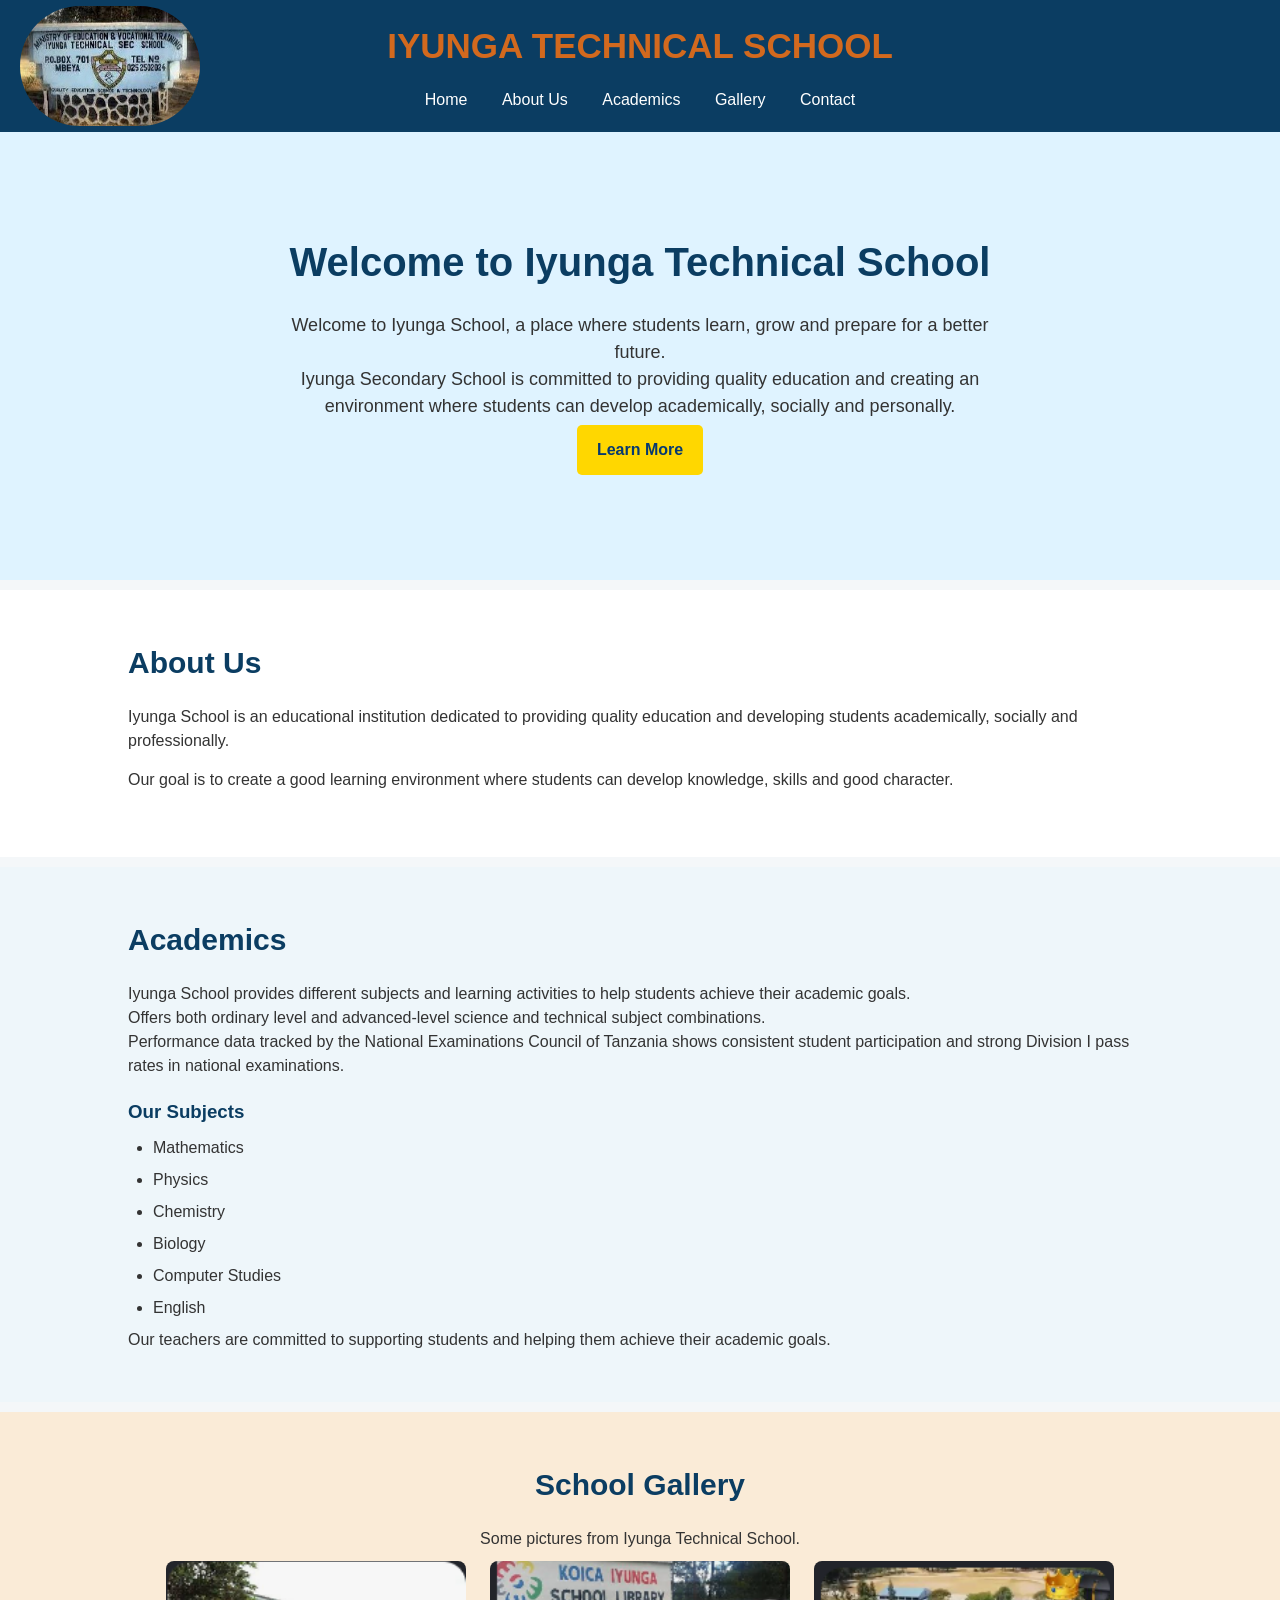
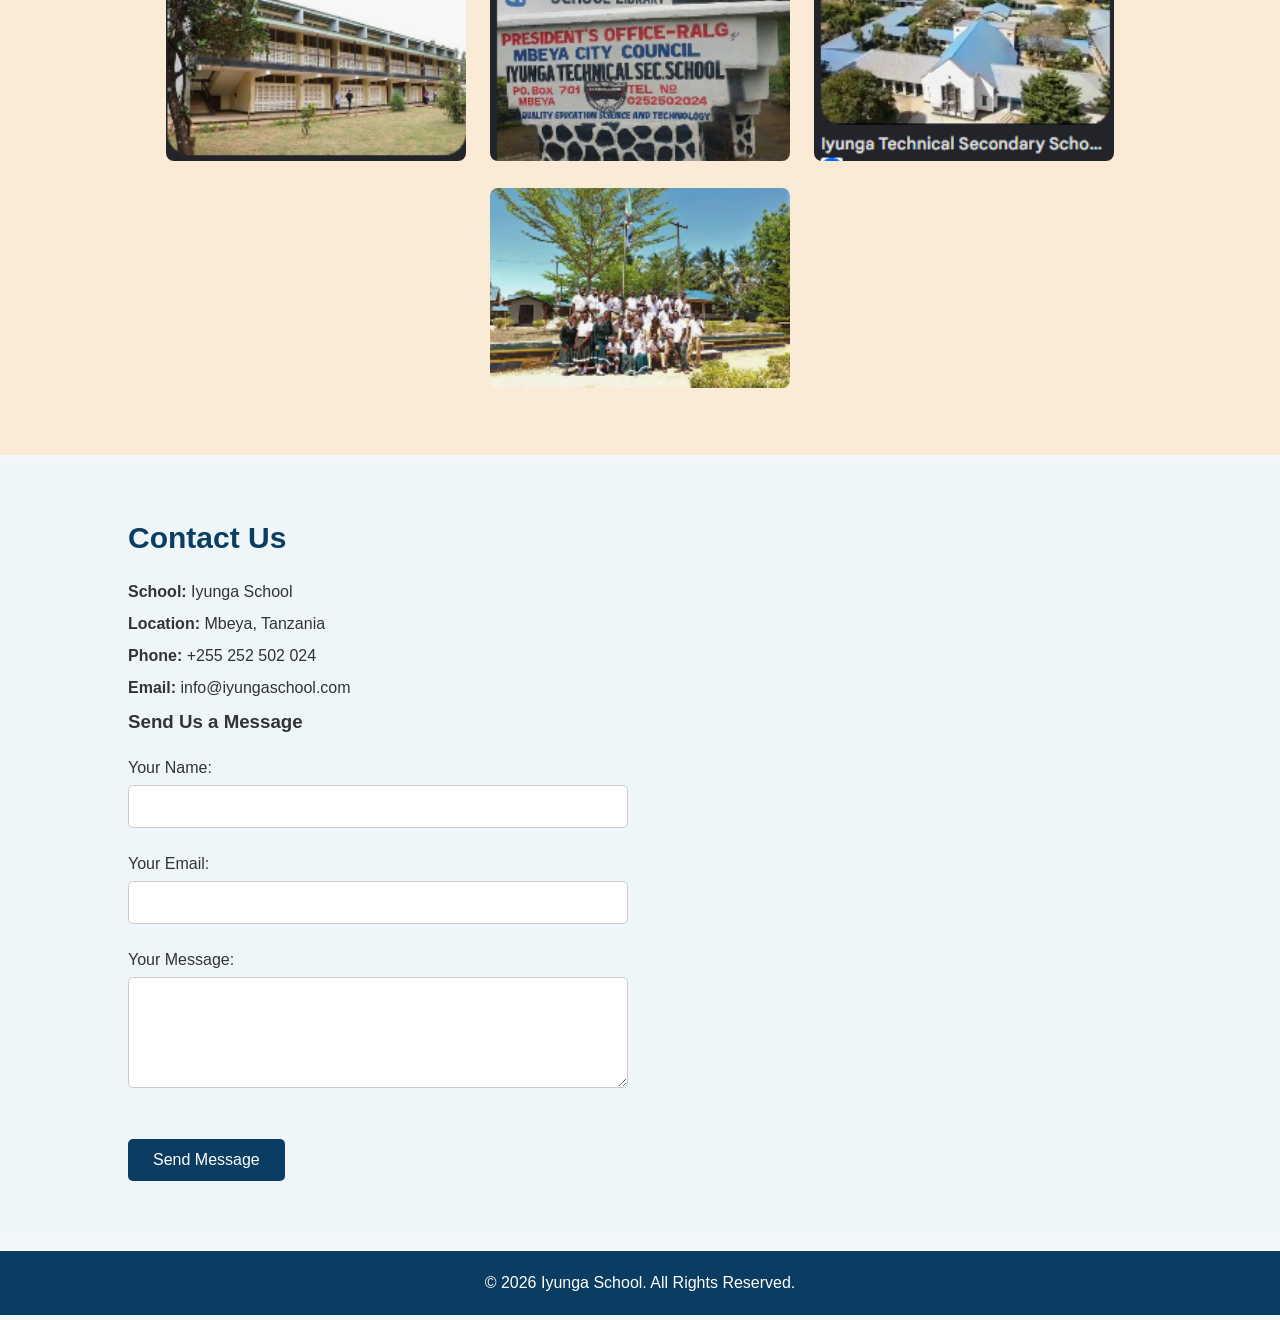
<file: index.html>
<!DOCTYPE html>
<html lang="en">
<head>
    <meta charset="UTF-8">
    <meta name="viewport" content="width=device-width, initial-scale=1.0">
    <title>Iyunga School</title>

       <!-- Connect HTML with CSS -->
    <link rel="stylesheet" href="style.css">
    <script src="iyunga.js"></script>
</head>

<body>

    <!-- Navigation Bar -->
    <header>
        <h1>IYUNGA TECHNICAL SCHOOL</h1>

        <img src="images.jpg" alt="iyunga logo" class="logo">
        <nav>
            <a href="#home">Home</a>
            <a href="#about">About Us</a>
            <a href="#academics">Academics</a>
            <a href="#gallery">Gallery</a>
            <a href="#contact">Contact</a>
        </nav>
    </header>


    <!-- Home Section -->
    <section id="home">
        <h2>Welcome to Iyunga Technical School</h2>

        <p>
            Welcome to Iyunga School, a place where students
            learn, grow and prepare for a better future. <br>

                        Iyunga Secondary School is committed to
                        providing quality education and creating
                        an environment where students can develop
                        academically, socially and personally.
                    
        </p>

        <a href="learn.html" class="btn">Learn More</a>

    </section>


    <!-- About Us Section -->
    <section id="about">
        <h2>About Us</h2>

        <p>
            Iyunga School is an educational institution dedicated
            to providing quality education and developing students
            academically, socially and professionally.
        </p>

        <p>
            Our goal is to create a good learning environment
            where students can develop knowledge, skills and
            good character.
        </p>
    </section>


    <!-- Academics Section -->
    <section id="academics">
        <h2>Academics</h2>

        <p>
            Iyunga School provides different subjects and
            learning activities to help students achieve
            their academic goals. <br>

            Offers both ordinary level and advanced-level science and technical subject combinations. <br>

            Performance data tracked by the National Examinations Council of Tanzania shows consistent student participation and strong Division I pass rates in national examinations.

        </p>

        <h3>Our Subjects</h3>

        <ul>
            <li>Mathematics</li>
            <li>Physics</li>
            <li>Chemistry</li>
            <li>Biology</li>
            <li>Computer Studies</li>
            <li>English</li>
        </ul>

        <p>
              Our teachers are committed to supporting
                        students and helping them achieve their
                        academic goals.
                    </p>
        </p>
    </section>


    <!-- Gallery Section -->
    <section id="gallery">
        <h2>School Gallery</h2>

        <p>Some pictures from Iyunga Technical School.</p>

        <img src="pict1.png" alt="Administration block" width="300">

        <img src="pict3.png" alt=" school logo" width="300">

        <img src="pictr4.png" alt="classroom">

        <img src="pict2.png" alt="students" width="300">
    </section>

    <!-- Contact Section -->
    <section id="contact">
        <h2>Contact Us</h2>

        <p><strong>School:</strong> Iyunga School</p>

        <p><strong>Location:</strong> Mbeya, Tanzania</p>

        <p><strong>Phone:</strong> +255 252 502 024</p>

        <p><strong>Email:</strong> info@iyungaschool.com</p>

        <h3>Send Us a Message</h3>

        <form>

            <label for="name">Your Name:</label><br>
            <input type="text" id="name" name="name">
            <br><br>

            <label for="email">Your Email:</label><br>
            <input type="email" id="email" name="email">
            <br><br>

            <label for="message">Your Message:</label><br>
            <textarea id="message" name="message" rows="5"></textarea>
            <br><br>

            <button type="submit">Send Message</button>

        </form>
    </section>


    <!-- Footer -->
    <footer>
        <p>&copy; 2026 Iyunga School. All Rights Reserved.</p>
    </footer>

</body>

</html>
</file>
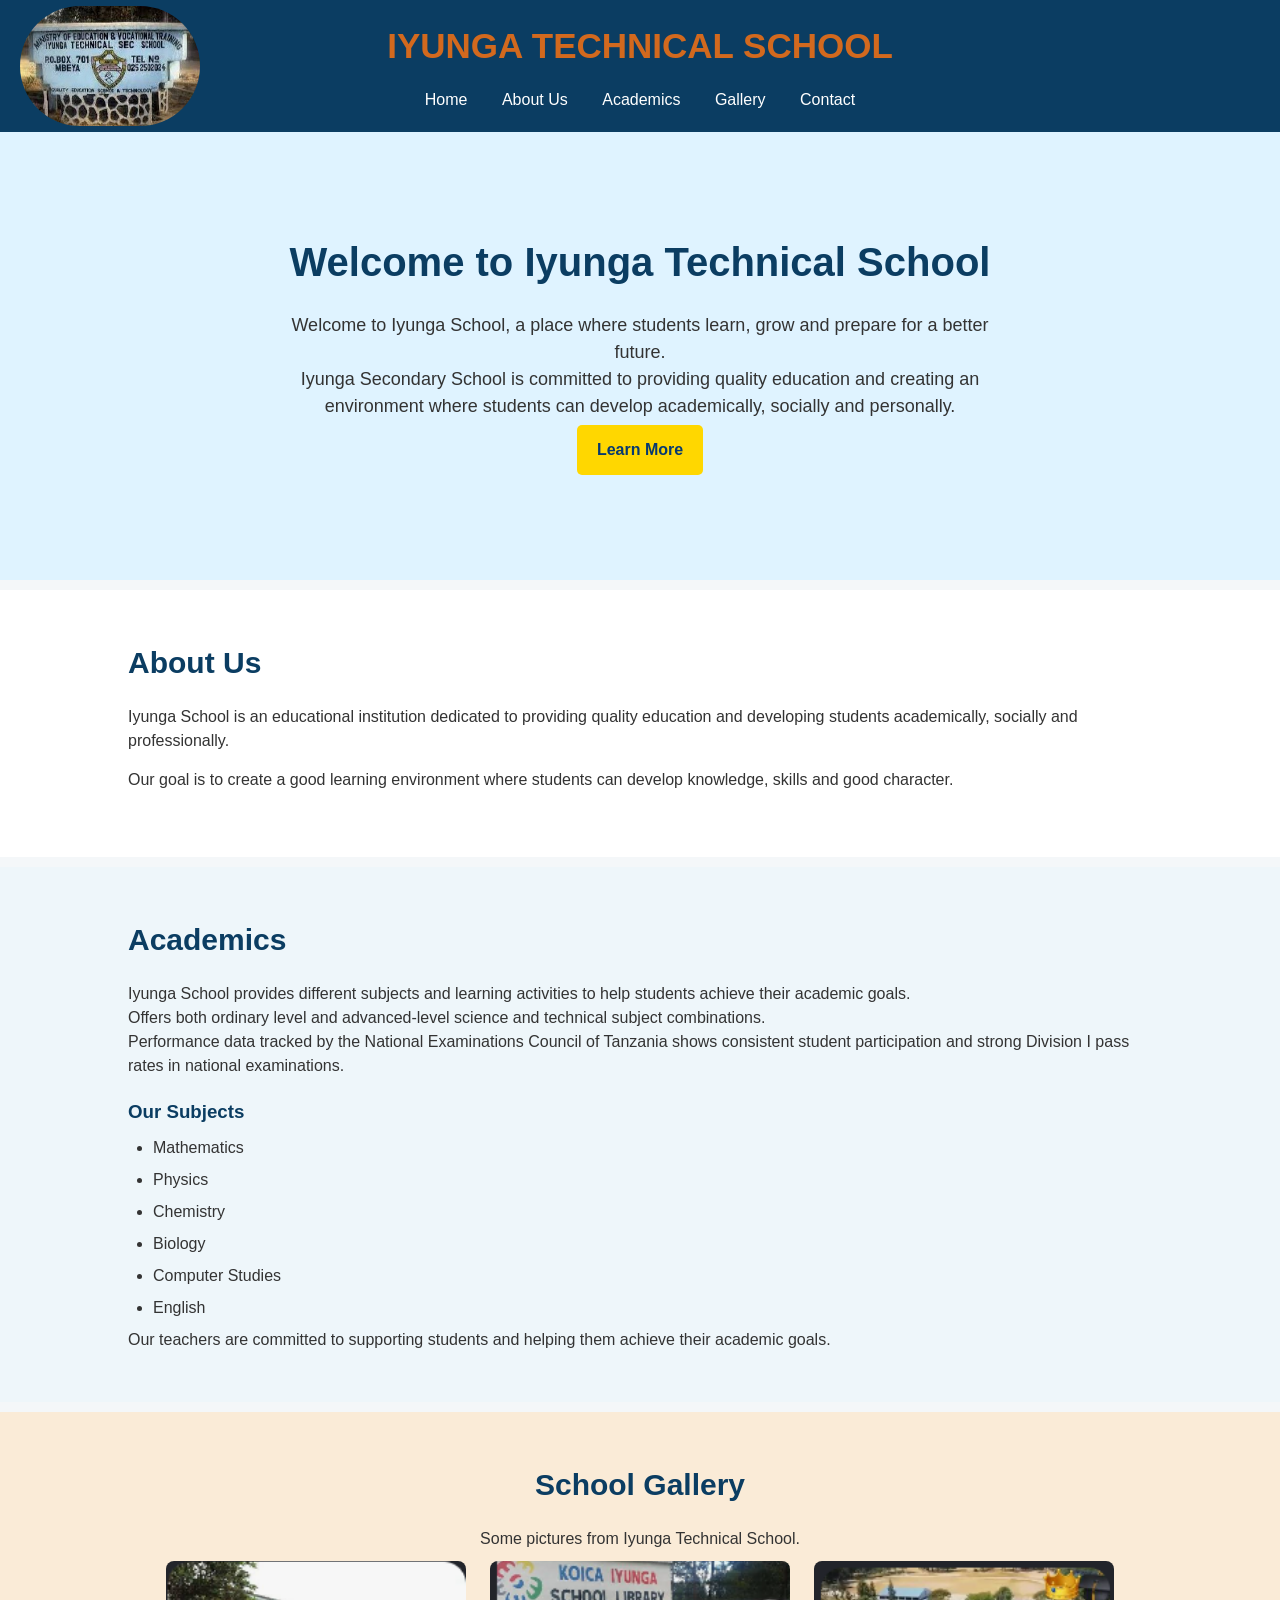
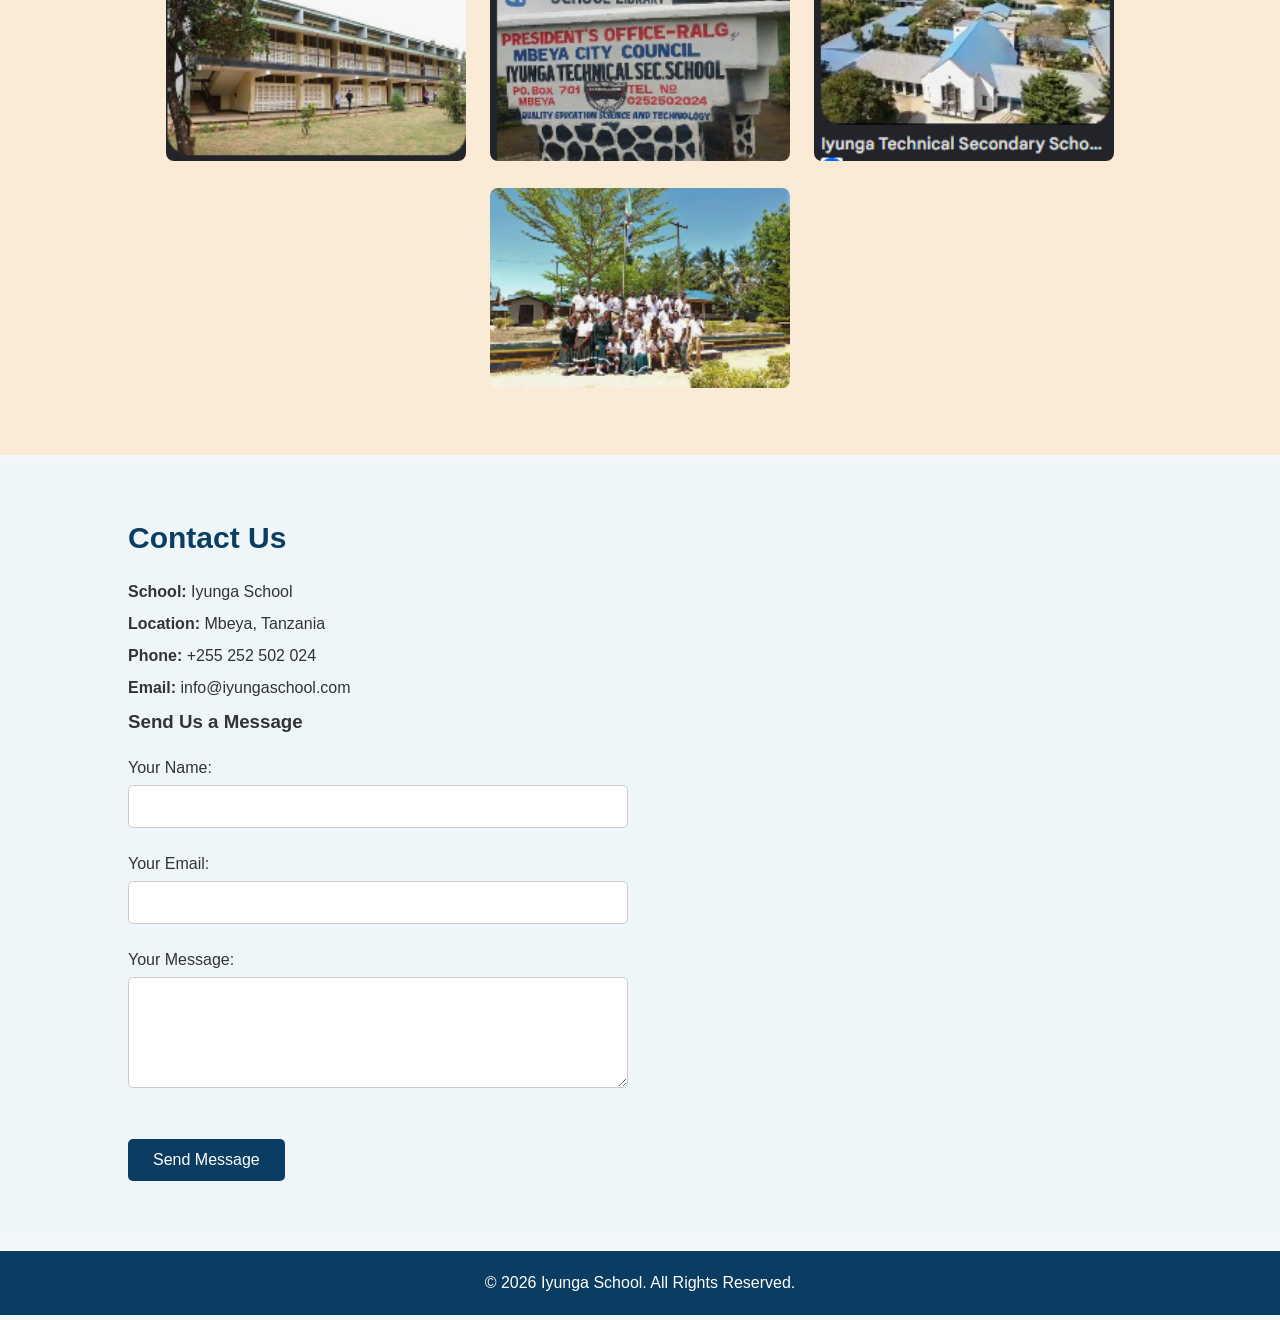
<file: iyunga.html>
<!DOCTYPE html>
<html lang="en">
<head>
    <meta charset="UTF-8">
    <meta name="viewport" content="width=device-width, initial-scale=1.0">
    <title>Iyunga School</title>

       <!-- Connect HTML with CSS -->
    <link rel="stylesheet" href="style.css">
</head>

<body>

    <!-- Navigation Bar -->
    <header>
        <h1>IYUNGA TECHNICAL SCHOOL</h1>

        <img src="images.jpg" alt="iyunga logo" class="logo">
        <nav>
            <a href="#home">Home</a>
            <a href="#about">About Us</a>
            <a href="#academics">Academics</a>
            <a href="#gallery">Gallery</a>
            <a href="#contact">Contact</a>
        </nav>
    </header>


    <!-- Home Section -->
    <section id="home">
        <h2>Welcome to Iyunga Technical School</h2>

        <p>
            Welcome to Iyunga School, a place where students
            learn, grow and prepare for a better future. <br>

                        Iyunga Secondary School is committed to
                        providing quality education and creating
                        an environment where students can develop
                        academically, socially and personally.
                    
        </p>

        <a href="learn.html" class="btn">Learn More</a>

    </section>


    <!-- About Us Section -->
    <section id="about">
        <h2>About Us</h2>

        <p>
            Iyunga School is an educational institution dedicated
            to providing quality education and developing students
            academically, socially and professionally.
        </p>

        <p>
            Our goal is to create a good learning environment
            where students can develop knowledge, skills and
            good character.
        </p>
    </section>


    <!-- Academics Section -->
    <section id="academics">
        <h2>Academics</h2>

        <p>
            Iyunga School provides different subjects and
            learning activities to help students achieve
            their academic goals. <br>

            Offers both ordinary level and advanced-level science and technical subject combinations. <br>

            Performance data tracked by the National Examinations Council of Tanzania shows consistent student participation and strong Division I pass rates in national examinations.

        </p>

        <h3>Our Subjects</h3>

        <ul>
            <li>Mathematics</li>
            <li>Physics</li>
            <li>Chemistry</li>
            <li>Biology</li>
            <li>Computer Studies</li>
            <li>English</li>
        </ul>

        <p>
              Our teachers are committed to supporting
                        students and helping them achieve their
                        academic goals.
                    </p>
        </p>
    </section>


    <!-- Gallery Section -->
    <section id="gallery">
        <h2>School Gallery</h2>

        <p>Some pictures from Iyunga Technical School.</p>

        <img src="pict1.png" alt="Administration block" width="300">

        <img src="pict3.png" alt=" school logo" width="300">

        <img src="pictr4.png" alt="classroom">

        <img src="pict2.png" alt="students" width="300">
    </section>

    <!-- Contact Section -->
    <section id="contact">
        <h2>Contact Us</h2>

        <p><strong>School:</strong> Iyunga School</p>

        <p><strong>Location:</strong> Mbeya, Tanzania</p>

        <p><strong>Phone:</strong> +255 252 502 024</p>

        <p><strong>Email:</strong> info@iyungaschool.com</p>

        <h3>Send Us a Message</h3>

        <form>

            <label for="name">Your Name:</label><br>
            <input type="text" id="name" name="name">
            <br><br>

            <label for="email">Your Email:</label><br>
            <input type="email" id="email" name="email">
            <br><br>

            <label for="message">Your Message:</label><br>
            <textarea id="message" name="message" rows="5"></textarea>
            <br><br>

            <button type="submit">Send Message</button>

        </form>
    </section>


    <!-- Footer -->
    <footer>
        <p>&copy; 2026 Iyunga School. All Rights Reserved.</p>
    </footer>

</body>

</html>
</file>
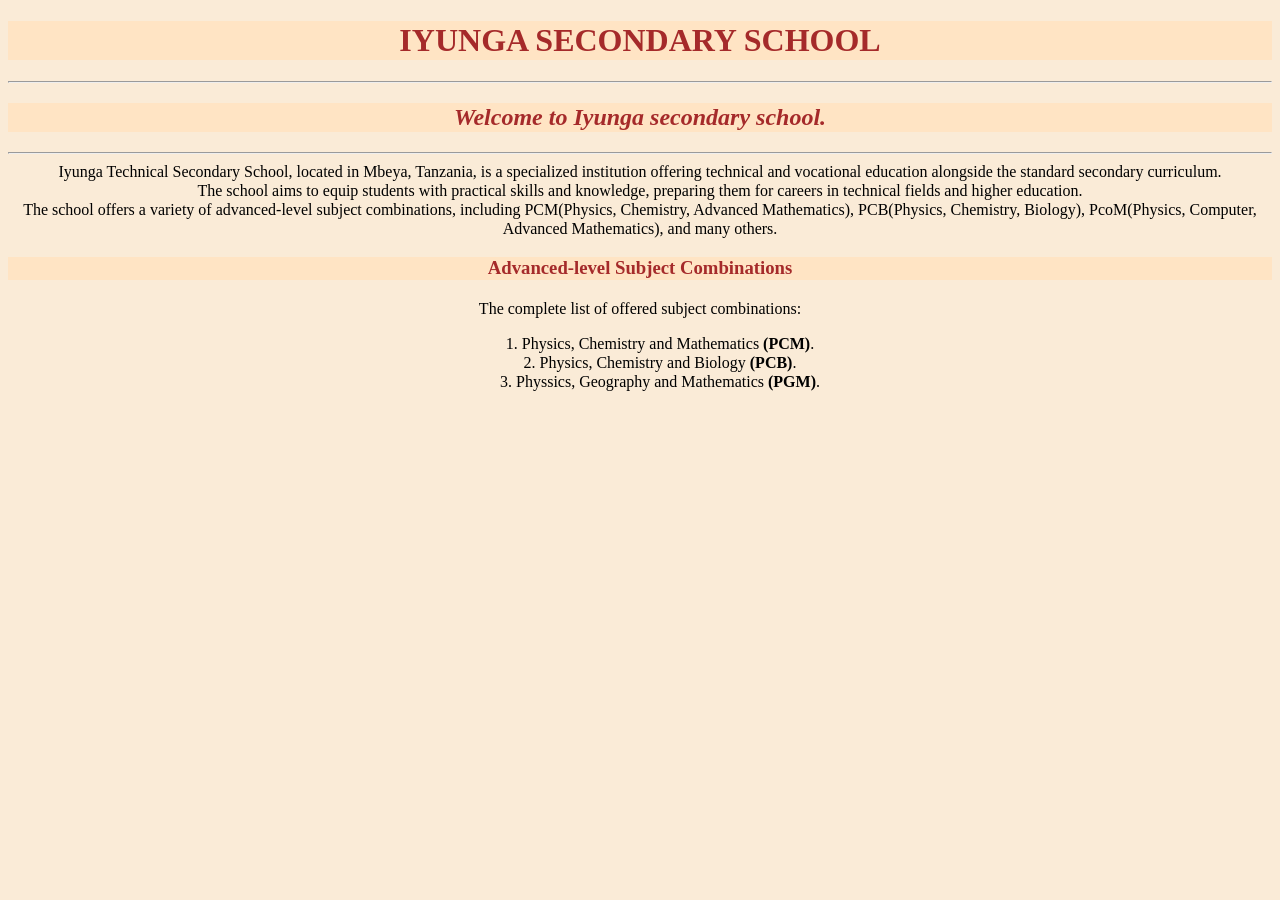
<file: learn.html>
<!DOCTYPE html>
<html lang="en">
<head>
    <meta charset="UTF-8">
    <meta name="viewport" content="width=device-width, initial-scale=1.0">
    <title>Iyunga School</title>
</head>
<body>
     <h1> IYUNGA SECONDARY SCHOOL </h1>
    <hr>
    <h2><b><i>Welcome to Iyunga secondary school.</i></b></h3>
    <hr>
    <p2>
        Iyunga Technical Secondary School, located in Mbeya, Tanzania, is a specialized institution offering technical and vocational education alongside the standard secondary curriculum. <br> The school aims to equip students with practical skills and knowledge, preparing them for careers in technical fields and higher education. <br> The school offers a variety of advanced-level subject combinations, including PCM(Physics, Chemistry, Advanced Mathematics), PCB(Physics, Chemistry, Biology), PcoM(Physics, Computer, Advanced Mathematics), and many others.
    </p2>
    <h3>Advanced-level Subject Combinations</h3>

    <div class="para">
    <p3>The complete list of offered subject combinations:</p3>
    <ol>
        <li>Physics, Chemistry and Mathematics <strong>(PCM)</strong>.</li>
        <li>Physics, Chemistry and Biology <strong>(PCB)</strong>.</li>
        <li>Physsics, Geography and Mathematics <strong>(PGM)</strong>.</li>
    </ol>
    </div>
    <style>
        body {
            font-family: 'Times New Roman', Times, serif;
             background-color: antiquewhite;
        line-height: 1.2;
       
        text-align: center;
        }
        h1,h2,h3 {
            text-align: center;
            align-items: center;
            background: bisque;
            color: brown;
        }
        .para {
        text-align: center;
     list-style-position: inside;
    
        }
      
    
    </style>

</body>
</html>
</file>
<file: style.css>
/* Remove default spacing */
* {
    margin: 0;
    padding: 0;
    box-sizing: border-box;
}

/* General body style */
body {
    font-family: Arial, sans-serif;
    background-color: #f4f7f9;
    color: #333;
    line-height: 1.5;
}

/* Header */
header {
    background-color: #0b3d62;
    color: white;
    padding: 20px;
    text-align: center;
}

/* School name */
header h1 {
    color:chocolate;
    margin-bottom: 15px;
    font-size: 35px;
}

/* Navigation */
nav a {
    color: white;
    text-decoration: none;
    margin: 0 15px;
    font-size: 16px;
}

/* Navigation hover */
nav a:hover {
    color: #ffd166;
}

/* All sections */
section {
    padding: 50px 10%;
    margin-bottom: 10px;
}

/* Home section */
#home {
    background-color: #dff3ff;
    text-align: center;
    padding: 100px 20px;
}

#home h2 {
    font-size: 40px;
    color: #0b3d62;
    margin-bottom: 20px;
}

#home p {
    font-size: 18px;
    max-width: 700px;
    margin: auto;
}

.logo {
    width: 180px;
    height: 120px;
    border-radius: 60px;
    position: absolute;
    top: 6px;
    left: 20px;
}

  .btn {
    display: inline-block;

    padding: 13px 20px;
    margin: 5px;

    background: #ffd700;
    color: #063970;

    text-decoration: none;

    border-radius: 5px;

    font-weight: bold;

    transition: 0.3s;
}

/* Buttons */
button {
    background-color: #0b3d62;
    color: white;
    border: none;
    padding: 12px 25px;
    margin-top: 20px;
    border-radius: 5px;
    cursor: pointer;
    font-size: 16px;
}

button:hover {
    background-color: #082c47;
}

/* Section headings */
section h2 {
    color: #0b3d62;
    font-size: 30px;
    margin-bottom: 20px;
}

/* About section */
#about {
    background-color: white;
}

#about p {
    margin-bottom: 15px;
}

/* Academics */
#academics {
    background-color: #eef6fa;
}

#academics h3 {
    margin-top: 20px;
    color: #0b3d62;
}

#academics ul {
    margin-top: 10px;
    padding-left: 25px;
}

#academics li {
    margin-bottom: 8px;
}

/* Gallery */
#gallery {
    background-color: antiquewhite;
    text-align: center;
}

#gallery img {
    width: 300px;
    height: 200px;
    object-fit: cover;
    margin: 10px;
    border-radius: 8px;
}

/* Contact */
#contact {
    background-color: #eef6fa;
}

#contact p {
    margin-bottom: 8px;
}

/* Form */
form {
    margin-top: 20px;
    max-width: 500px;
}

form input,
form textarea {
    width: 100%;
    padding: 12px;
    margin-top: 5px;
    border: 1px solid #ccc;
    border-radius: 5px;
    font-size: 15px;
}

form textarea {
    resize: vertical;
}

/* Footer */
footer {
    background-color: #0b3d62;
    color: white;
    text-align: center;
    padding: 20px;
    margin-top: 20px;
}
#topButton {
    position: fixed;
    bottom: 20px;
    right: 20px;

    width: 45px;
    height: 45px;

    border-radius: 50%;
    padding: 0;

    display: none;
    font-size: 22px;
}

/* Mobile screen */
@media (max-width: 600px) {

    header h1 {
        font-size: 26px;
    }

    nav a {
        display: block;
        margin: 8px 0;
    }

    #home h2 {
        font-size: 30px;
    }

    section {
        padding: 40px 5%;
    }

    #gallery img {
        width: 100%;
        height: auto;
        margin: 10px 0;
    }
}
</file>
